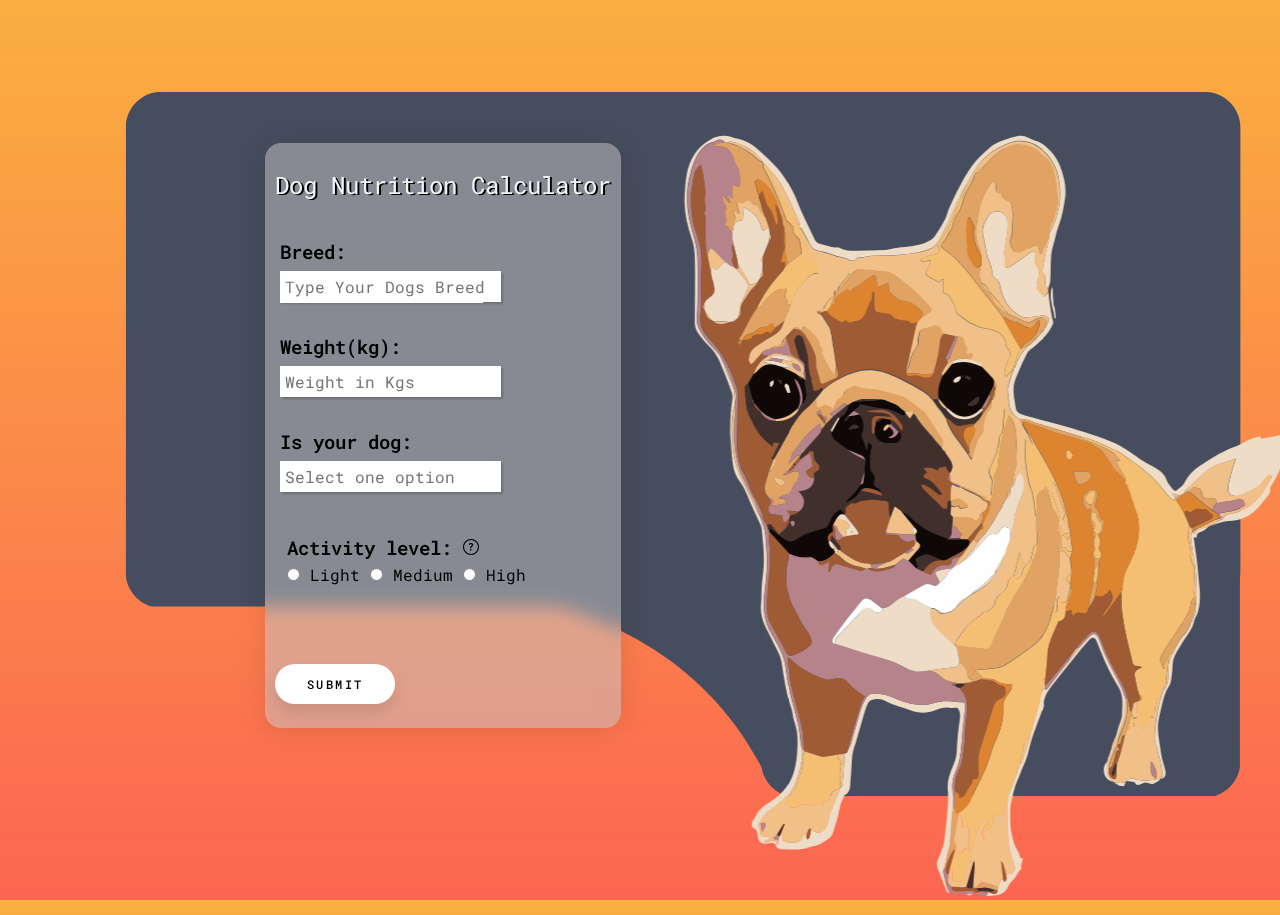
<file: index.html>
<!DOCTYPE html>
<html lang="en">
<head>
    <meta name="viewport"
          content="width=device-width, initial-scale=1, maximum-scale=1, user-scalable=0">
    <meta charset="UTF-8"/>
    <meta http-equiv="X-UA-Compatible" content="IE=edge"/>
    <meta name="viewport" content="width=device-width, initial-scale=1.0"/>
    <link rel="preconnect" href="https://fonts.googleapis.com"/>
    <link rel="preconnect" href="https://fonts.gstatic.com" crossorigin/>
    <link
            href="https://fonts.googleapis.com/css2?family=Lora&family=Roboto&family=Roboto+Mono&display=swap"
            rel="stylesheet"
    />
    <title>Dog Nutrition Calculator</title>
    <link rel="icon" type="image/x-icon" href="/images/dog.svg"/>
    <link rel="stylesheet" href="styles.css"/>
</head>
<body>
<!-- Main component -->
<main>
    <div class="container">
        <img
                class="grey_container"
                src="/images/action 4 Preservation (2).svg"
                alt=""
        />
        <div id="main_component">
            <h1>Dog Nutrition Calculator</h1>
            <form autocomplete="off">
                <fieldset class="manual_input">
                    <label for="dogBreed">Breed:</label>

                    <input
                            type="text"
                            id="dogBreed"
                            placeholder="Type Your Dogs Breed"
                            required
                    />

                    <ul class="list"></ul>

                    <label for="dogWeight">Weight(kg):</label>

                    <input
                            type="text"
                            id="dogWeight"
                            placeholder="Weight in Kgs"
                            onfocus="this.value=''"
                            required
                    />

                    <label class="life_stage_factor" for="lifeStage">
                        Is your dog:
                    </label>
                    <input
                            list="stages"
                            name="stages"
                            id="stage"
                            placeholder="Select one option"
                            autocomplete="off"
                    />
                    <datalist id="stages">
                        <option value="Adult"></option>
                        <option value="Puppy"></option>
                        <option value="Pregnant"></option>
                        <option value="Senior"></option>
                    </datalist>
                </fieldset>
                <fieldset class="radio">
                    <label class="dog_activity" for="dogActivity" id="activityLevel"
                    >Activity level:
                        <div class="questionmark_container">
                            <img
                                    class="questionmark"
                                    src="/images/question.png"
                                    alt="question mark"
                            />
                            <span class="activity_explanation">
                    <p>
                      Activity levels for dogs vary based on breed. Low energy
                      dogs like Great Danes or French Bulldogs require less
                      activity compared to high energy dogs like Border Collies.
                      Adjust the activity level based on your dog's breed.

                      <br/>
                      <br/>
                      General guidelines:<br/>
                      Low activity: 0-60min. <br/>
                      Medium activity: 60-90min.<br/>
                      High activity: 90min+.
                    </p>
                  </span>
                        </div>
                    </label>

                    <span class="radio_input">
                <input type="radio" id="light" value="light" name="activity"/>
                <label for="light">Light</label>
                <input
                        type="radio"
                        id="medium"
                        value="medium"
                        name="activity"
                />
                <label for="medium">Medium</label>
                <input type="radio" id="high" value="high" name="activity"/>
                <label for="high">High</label>
              </span>
                </fieldset>
                <button id="submit" type="button">Submit</button>
            </form>
        </div>
        <img
                class="dog_image"
                src="/images/dog.svg"
                alt="Picture of a French Bulldog"
        />
    </div>
</main>

<dialog class="modal" id="modal">
    <button class="modalCloseButton" id="closeButton">X</button>
    <h1>Nutrition result!</h1>
    <div class="pet_details">
        <h2>Breed: <span id="resultBreed"></span></h2>
        <h2>Weight: <span id="resultWeight"></span>kg</h2>
        <h2>Activity level: <span id="activityResult"></span></h2>
    </div>

    <h3>1. Resting Energy Requirement:</h3>
    <p>
        The RER is the minimum number of calories your dog needs to maintain
        basic bodily functions at rest. Your dog's minimum calory requirement
        is: <span id="minCal"></span>kcal
    </p>
    <h3>2. Daily Calorie Needs:</h3>
    <p class="daily_Cals_Paragraph">
        Taking into account your dog's activity level, the estimated daily
        calorie needs are as follows:
        <span id="dailyCal"></span>kcal
    </p>

    <p>
        Remember that these calculations serve as general guidelines. Factors
        such as age, health conditions, and metabolism can influence your dog's
        actual calorie needs. It is always advisable to consult with a
        veterinarian to determine the most appropriate diet and feeding plan for
        your dog.
    </p>
</dialog>
<script src="/app.js"></script>
</body>
</html>
</file>
<file: styles.css>
:root {
  --main-color: #fcb645;
  --button-color: hsl(217, 97%, 63%);
}

html {
  box-sizing: border-box;
  font-size: 100%;
  font-family: Roboto, sans-serif;
}

*,
*::before,
*::after {
  box-sizing: inherit;
  margin: 0;
  font: inherit;
}

body {
  background: linear-gradient(
    rgba(250, 172, 56, 0.962),
    rgba(252, 90, 69, 0.928)
  );
  height: 100vh;
  margin: 0;
  line-height: 1;
  font-family: "Roboto Mono", monospace;
  display: grid;
  place-items: center;
}

/*Background and images*/
.container {
  position: relative;
}

.grey_container {
  display: none;
  visibility: hidden;
}

.container .dog_image {
  position: absolute;
  top: 70%;
  width: 40%;
  left: 60%;
  transform: rotateY(180deg);
  overflow: hidden;
}

/*Main component*/

#main_component {
  display: flex;
  flex-direction: column;
  /* From https://css.glass */
  background: rgba(92, 91, 91, 0.618);
  border-radius: 16px;
  backdrop-filter: blur(9.3px);
  -webkit-backdrop-filter: blur(9.3px);
  height: 75svh;
  padding: 0.625rem;
  box-shadow: 10px 10px 15px rgba(0, 0, 0, 0.4);
}

h1 {
  font-size: 1.5rem;
  padding: 20px 0 30px;
  color: hsl(192, 38%, 95%);
  text-shadow: 2px 1px black;
}

input {
  cursor: pointer;
  margin-bottom: 1.5625rem;
}

/* Breed, Weight Age section */

.manual_input {
  display: flex;
  flex-direction: column;
  padding: 0.3125rem;
  max-width: max-content;
  border: none;
  border-radius: 0.5rem;
}

.manual_input input {
  padding: 0.3125rem;
  max-width: max-content;
  border: none;
  box-shadow: 2px 2px 2px rgba(0, 0, 0, 0.2);
}

.manual_input:focus {
  border: solid 2px black;
}

/* Autosuggest box */

.list {
  width: 100%;
  background-color: white;
  list-style: none;
  padding: 1px;
  position: absolute;
  top: 9.9rem;
  max-width: 12.7rem;
  border: none;
  z-index: 200;
}

.list-items {
  padding: 10px 2px;
  border: 0.5px solid #d4d4d4;
}

/*Radio section*/

.questionmark_container {
  position: relative;
  display: inline-block;
}
.questionmark {
  width: 1rem;
  cursor: help;
}

/*Activity explanation popup */

.activity_explanation {
  display: none;
  position: absolute;
  width: 300px;
  background-color: var(--main-color);
  border: 1px solid #c58b1f;
  border-radius: 0.5rem;
  padding: 10px;
  top: -23rem;
  right: -7rem;
  box-shadow: #171616 20px 20px 30px;
  z-index: 500;
}

.activity_explanation::before {
  content: "";
  position: absolute;
  top: 100%;
  left: 10.625rem;
  border-width: 10px;
  border-style: solid;
  border-color: var(--main-color) transparent transparent transparent;
}

.activity_explanation p {
  padding: 0.7rem;
  line-height: 1.5rem;
  font-size: small;
  color: #171616;
}

.radio {
  display: flex;
  flex-direction: column;
  border: none;
}

.manual_input label,
.dog_activity {
  padding: 10px 0 10px 0;
  font-size: 1.2rem;
  font-weight: 600;
}

/* submit button */

#submit {
  margin-top: 3rem;
  width: 7.5rem;
  height: 2.5rem;
  font-size: 12px;
  text-transform: uppercase;
  letter-spacing: 2.5px;
  font-weight: 500;
  color: #000;
  background-color: #fff;
  border: none;
  border-radius: 45px;
  box-shadow: 0px 8px 15px rgba(0, 0, 0, 0.1);
  transition: all 0.3s ease 0s;
  cursor: pointer;
  outline: none;
}

.clicked {
  background-color: var(--button-color);
  box-shadow: 0px 15px 20px #73a7fa;
  color: #fff;
  transform: translateY(-7px);
}

/*modal */

.modal {
  position: fixed;
  left: 50%;
  transform: translate(-50%, -50%);
  top: 50%;
  min-height: 80svh;
  min-width: 38ch;
  padding: 1em;
  border: 0;
  box-shadow: 2rem 3rem 4rem rgba(0, 0, 0, 0.7);
  background-color: #2f323aaf;
  backdrop-filter: blur(9.3px);
  -webkit-backdrop-filter: blur(9.3px);
  border-radius: 1rem;
}

h2 {
  font-size: large;
  margin-bottom: 10px;
  color: #e8e8e8;
}

.pet_details {
  border-bottom: solid 2px rgba(252, 90, 69, 0.928);
  margin-bottom: 1rem;
}

.modal p {
  color: #e8e8e8;
  margin-bottom: 2rem;
  line-height: 1.2;
}

h3 {
  font-size: large;
  color: #e2cca6;
  margin-bottom: 0.5rem;
}

.daily_Cals_Paragraph {
  padding-bottom: 1rem;
  border-bottom: solid 2px rgba(252, 90, 69, 0.928);
}

.modal::backdrop {
  background-image: url(/images/dog_paw_print_black2-1556133593\ copy.svg),
    linear-gradient(rgba(250, 172, 56, 0.962), rgba(252, 90, 69, 0.928));
  background-repeat: repeat;
  background-size: 70px;
}

.modalCloseButton {
  position: absolute;
  top: 10px;
  right: 10px;
  cursor: pointer;
  padding: 4px;
  width: 28px;
  height: 28px;
  background-color: #e8e8e8;
  border: none;
  border-radius: 50%;
}

.modalCloseButton:hover {
  background-color: #ccc;
}

#minCal,
#dailyCal {
  font-weight: bold;
  text-decoration: underline;
}

/*For desktop*/

@media (min-width: 768px) {
  .container {
    position: relative;
    display: flex;
    justify-content: center;
  }

  .grey_container {
    display: block;
    visibility: visible;
  }
  #main_component {
    position: absolute;
    display: flex;
    height: 65vh;
    top: 10%;
    margin-right: 30rem;
    /* From https://css.glass */
    background: rgba(198, 195, 195, 0.52);
    border-radius: 1rem;
    box-shadow: 0 4px 30px rgba(0, 0, 0, 0.1);
    backdrop-filter: blur(9.3px);
    -webkit-backdrop-filter: blur(9.3px);
  }

  .container .dog_image {
    position: absolute;
    top: 7%;
    width: 45%;
    left: 50%;
    transform: rotateY(180deg);
  }

  .list-items:hover {
    background-color: #f4cd91;
  }

  .questionmark_container:hover .activity_explanation {
    display: block;
    z-index: 500;
  }

  #submit:hover {
    background-color: var(--button-color);
    box-shadow: 0px 15px 20px #73a7fa;
    color: #fff;
    transform: translateY(-7px);
  }

  .modal h1 {
    text-align: center;
    font-size: xx-large;
    margin-bottom: 2rem;
    text-shadow: #000 2px 2px;
  }

  .modal {
    max-width: 70ch;
    padding: 0 3rem 0 3rem;
  }

  .modal p {
    line-height: 1.7rem;
  }

  .modal::backdrop {
    background-image: url(/images/dog_paw_print_black2-1556133593\ copy.svg),
      linear-gradient(rgba(250, 172, 56, 0.962), rgba(252, 90, 69, 0.928));
    background-repeat: repeat;
    background-size: 90px;
  }
}
</file>
